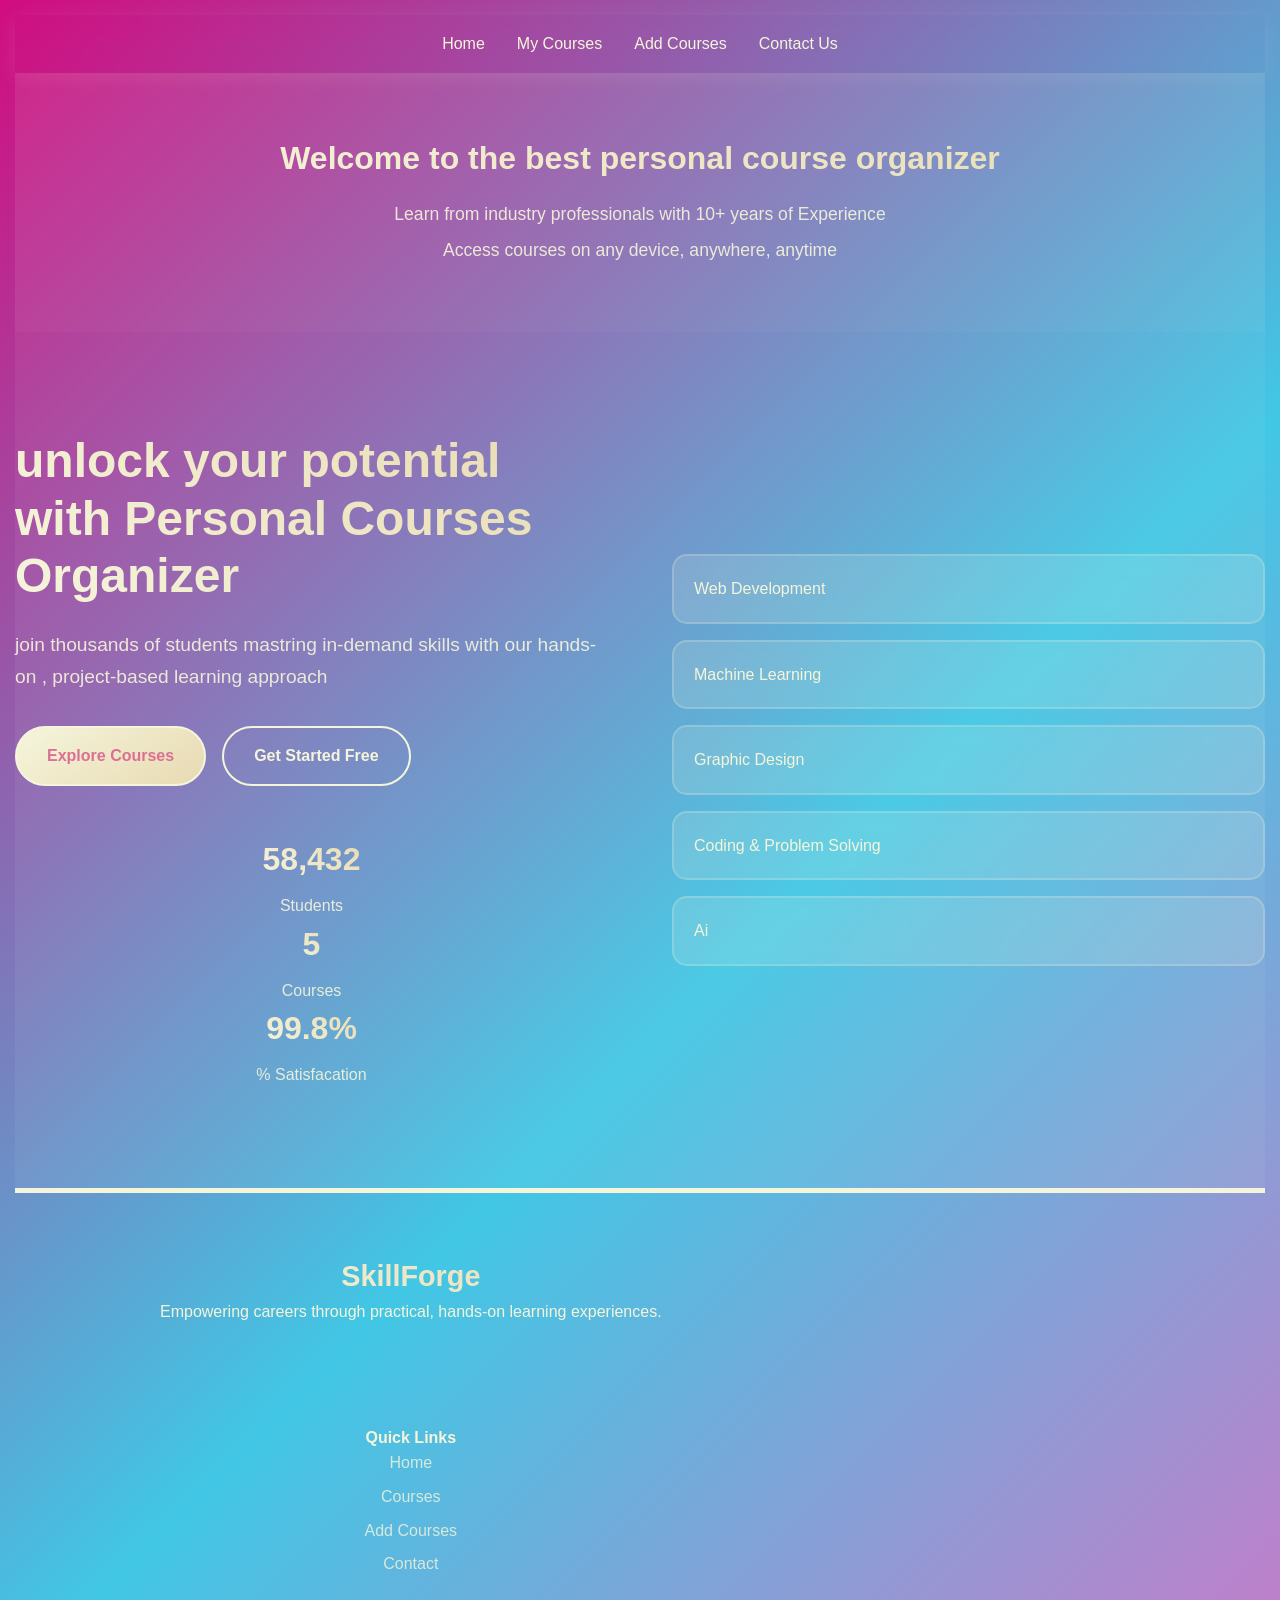
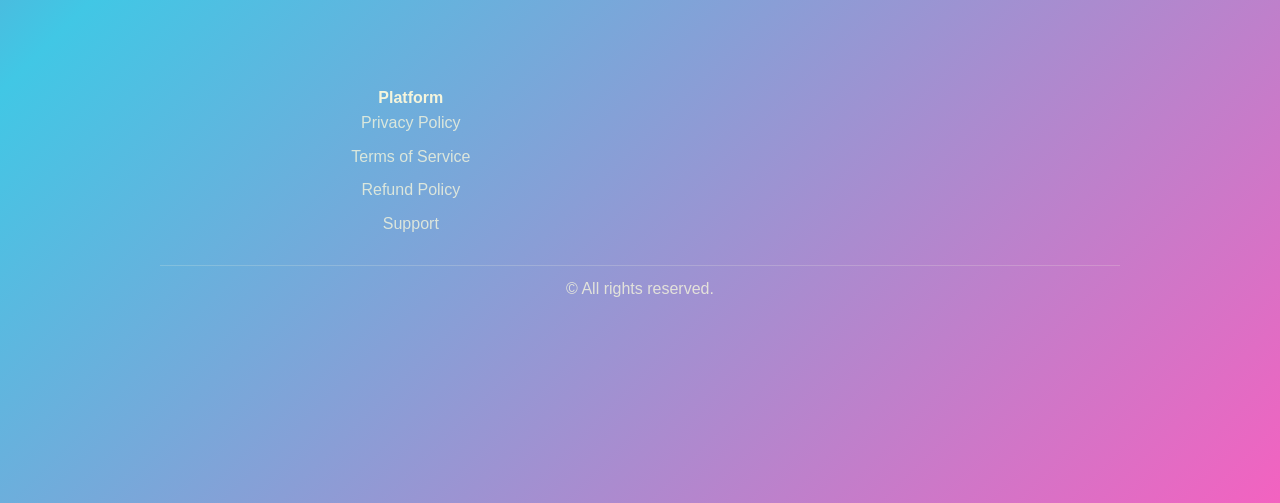
<file: Home.html>
<!DOCTYPE html>
<html lang="en">
    <head>
        <meta charset="UTF-8">
         <meta name="viewport" content="width=device-width, initial-scale=1.0">
    <title>Personal Course Organizer</title>
    <link rel="stylesheet" href="">
    <link href="" rel="stylesheet">
    <link rel="stylesheet" href="style.css">
</head>
<body>
    <header class="header">
        <nav class="navbar">
            <div class="nav-container">
                <div class="logo">
                </div>
                <ul class="nav-container">
                    <li><a href="Home.html">Home</a> </li>
                    <li><a href="My Courses.html">My Courses</a> </li>
                    <li><a href="add courses.html">Add Courses</a> </li>
                    <li><a href="contact us.html">Contact Us</a> </li>
                </ul>
            </div>
          
        </nav>
    </header>

     
     <main>
        <h3>Welcome to the best personal course organizer</h3>
        <p>Learn from industry professionals with 10+ years of Experience</p>
        <p>Access courses on any device, anywhere, anytime</p>
    </main>
     <section id="home" class="hero">
        <div class="hero-contant">
            <h1 class="hero-title">unlock your potential with Personal Courses Organizer</h1>
            <p class="hero-subtitle">join thousands of students mastring in-demand skills with our hands-on , project-based learning approach</p>
            <div class="hero-buttons">
                <a href="#my courses" >Explore Courses</a>
                <a href="contact us ">Get Started Free</a>
            </div>
            <div class="stat">
                <span class="stat-number" data-target="50k">58,432</span>
                <span>Students</span>
            </div>
            <div class="stat">
                <span class="stat-number" data-target="200">5</span>
                <span >Courses</span>
            </div>
            <div class="stat">
                 <span class="stat-number" data-target="98">99.8%</span>
                 <span>% Satisfacation</span>
            </div>
        </div>
        <div class="hero-image">
            <ol>
            <li><div class="course1">Web Development</div></li>
            <li><div class="course2">Machine Learning </div></li>
            <li><div class="course3">Graphic Design</div></li>
            <li><div class="course4">Coding & Problem Solving</div></li>
            <li><div class="course5">Ai</div></li>
            </ol>
        </div>
    </section>
    <footer class="footer">
        <div class="container">
            <div class="footer-content">
                <div class="footer-section">
                    <div class="logo">
                        
                        <span>SkillForge</span>
                    </div>
                    <p>Empowering careers through practical, hands-on learning experiences.</p>
                </div>
                <div class="footer-section">
                    <h4>Quick Links</h4>
                    <ul>
                        <li><a href="home.html">Home</a></li>
                        <li><a href="My Courses.html">Courses</a></li>
                        <li><a href="add courses.html">Add Courses</a></li>
                        <li><a href="contact us.html">Contact</a></li>
                    </ul>
                </div>
                <div class="footer-section">
                    <h4>Platform</h4>
                    <ul>
                        <li><a href="#">Privacy Policy</a></li>
                        <li><a href="#">Terms of Service</a></li>
                        <li><a href="#">Refund Policy</a></li>
                        <li><a href="#">Support</a></li>
                    </ul>
                </div>
            </div>
            <div class="footer-bottom">
                <p>&copy;  All rights reserved.</p>
            </div>
        </div>
    </footer>    
    </body>
</html>
    </head>
</html>
</file>
<file: style.css>
ul{
    list-style-type: none;
}
* {
  margin: 0;
  padding: 0;
  box-sizing: border-box;
}

body {
  font-family: 'Segoe UI', Tahoma, Geneva, Verdana, sans-serif;
  line-height: 1.6;
  color: #F5F5DC;
  background: linear-gradient(135deg, rgb(210, 12, 128) 0%, rgb(65, 199, 229) 50%,rgb(243, 98, 192) 100%);
  min-height: 100vh;
  margin: 5px;
  padding: 10px;
  display: flex;
  flex-direction: column;
  font-family: Arial, Helvetica, sans-serif;

}

.container {
  display: flex;
  justify-content: space-between;
  flex-wrap: wrap;
  gap: 20px;
  margin: auto;
  padding: 0 20px;
  width: 80%;
}

.header {
  background:  rgb(210, 12, 128) 0%, rgb(65, 199, 229) 50%,rgb(243, 98, 192) 100%;
  backdrop-filter: blur(10px);
  box-shadow: 0 4px 20px rgba(245, 245, 220, 0.1);
  position: sticky;
  top: 0;
  z-index: 1000;
}

.navbar {
  padding: 1rem 0;
}

.nav-container {
  max-width: 1200px;
  margin: 0 auto;
  padding: 0 20px;
  display: flex;
  justify-content: space-between;
  align-items: center;
}

.logo {
  font-size: 1.8rem;
  font-weight: bold;
  background: linear-gradient(45deg, #F5F5DC, #E8DAB2);
  -webkit-background-clip: text;
  -webkit-text-fill-color: transparent;
  background-clip: text;
}

.nav-container ul {
  display: flex;
  list-style: none;
  gap: 2rem;
}

.nav-container a {
  text-decoration: none;
  color: #F5F5DC;
  font-weight: 500;
  transition: all 0.3s ease;
  position: relative;
}
table {
    width: auto;
    border-collapse: collapse;
  }

  th, td {
    border: 3px solid black;
    padding: 10px;
    text-align: center;
  }
.nav-container a:hover {
  color: black;
}

.nav-container a::after {
  content: '';
  position: absolute;
  width: 0;
  height: 2px;
  bottom: -5px;
  left: 0;
  background: #F5F5DC;
  transition: width 0.3s ease;
}
.nav-container a:hover::after {
  width: 100%;
}
.hero {
  padding: 100px 0;
  display: grid;
  grid-template-columns: 1fr 1fr;
  gap: 4rem;
  align-items: center;
  min-height: 80vh;
  background: rgba(245, 245, 220, 0.05);
}
.hero-content {
  padding-right: 2rem;
}
.hero-title {
  font-size: 3rem;
  font-weight: bold;
  background: linear-gradient(45deg, #F5F5DC, #E8DAB2);
  -webkit-background-clip: text;
  -webkit-text-fill-color: transparent;
  background-clip: text;
  margin-bottom: 1.5rem;
  line-height: 1.2;
}
.hero-subtitle {
  font-size: 1.2rem;
  color: rgba(245, 245, 220, 0.9);
  margin-bottom: 2rem;
  line-height: 1.7;
}
.hero-buttons {
  display: flex;
  gap: 1rem;
  margin-bottom: 3rem;
  flex-wrap: wrap;
}
.hero-buttons a {
  padding: 15px 30px;
  text-decoration: none;
  border-radius: 50px;
  font-weight: bold;
  transition: all 0.3s ease;
  display: inline-block;
  border: 2px solid #F5F5DC;
}
.hero-buttons a:first-child {
  background: linear-gradient(145deg, #F5F5DC, #E8DAB2);
  color:palevioletred;
}
.hero-buttons a:first-child:hover {
  transform: translateY(-3px);
  box-shadow: 0 10px 25px rgba(245, 245, 220, 0.4);
  background: #E8DAB2;
}
.hero-buttons a:last-child {
  background: transparent;
  color: #F5F5DC;
}
.hero-buttons a:last-child:hover {
  background: #F5F5DC;
  color:palevioletred;
  transform: translateY(-3px);
}
.hero-stats {
  display: flex;
  gap: 3rem;
  margin-bottom: 1rem;
}
.stat {
  display: flex;
  flex-direction: column;
  align-items: center;
}
.stat-number {
  font-size: 2rem;
  font-weight: bold;
  background: linear-gradient(45deg, #F5F5DC, #E8DAB2);
  -webkit-background-clip: text;
  -webkit-text-fill-color: transparent;
  background-clip: text;
}
.stat span:last-child {
  color: rgba(245, 245, 220, 0.9);
  margin-top: 0.5rem;
}
.hero-image ol {
  list-style: none;
  display: flex;
  flex-direction: column;
  gap: 1rem;
}
.course1, .course2, .course3, .course4, .course5 {
  background: rgba(245, 245, 220, 0.15);
  backdrop-filter: blur(10px);
  padding: 20px;
  border-radius: 15px;
  border: 2px solid rgba(245, 245, 220, 0.2);
  transition: all 0.3s ease;
  cursor: pointer;
}
.course1:hover, .course2:hover, .course3:hover, .course4:hover, .course5:hover {
  transform: translateX(10px);
  background: rgba(245, 245, 220, 0.25);
  border-color: #F5F5DC;
  box-shadow: 0 10px 25px rgba(245, 245, 220, 0.2);
}
.courses {
  padding: 90px 0;
  background: rgba(245, 245, 220, 0.08);
}
.courses img{
  max-width: 100%;
  height: auto;
  object-fit: cover;
  border-radius: 10px;
  width: 100%;
}
.course{
  background-color: #E8DAB2;
  color: black;
  padding: 10px 25px;
  border: none;
  border-radius: 50px;
  font-size: 16px;
}
.course:hover{
  background-color: rgb(0, 255, 225);
}
.contact button{
  background-color: rgb(184, 74, 240);
  color: black;
  padding: 10px 25px;
  border: none;
  border-radius: 50px;
  font-size: 16px;
}
.contact button:hover{
  background-color: aqua;
}
.section-header {
  text-align: center;
  margin-bottom: 4rem;
}
.section-header h2 {
  font-size: 2.5rem;
  background: linear-gradient(45deg, #F5F5DC, #E8DAB2);
  -webkit-background-clip: text;
  -webkit-text-fill-color: transparent;
  background-clip: text;
  margin-bottom: 1rem;
}
.section-header p {
  font-size: 1.2rem;
  color: rgba(245, 245, 220, 0.9);
  max-width: 600px;
  margin: 0 auto;
}
.courses-grid {
  display: grid;
  grid-template-columns: repeat(auto-fit, minmax(350px, 1fr));
  gap: 2rem;
}
.course-card {
  background: rgba(245, 245, 220, 0.12);
  backdrop-filter: blur(15px);
  border-radius: 20px;
  padding: 1.2rem;
  box-shadow: 0 15px 35px rgba(0, 0, 0, 0.2);
  transition: all 0.4s ease;
  border: 2px solid rgba(245, 245, 220, 0.1);
  position: relative;
  overflow: hidden;
  width: 100%;
  max-width: 300px;
}
.course-card::before {
  position: absolute;
  top: 0;
  left: 0;
  right: 0;
  height: 4px;
  background: linear-gradient(90deg, #F5F5DC, #E8DAB2, #F5F5DC);
}
.course-card:hover {
  transform: scale(1.05);
  box-shadow: 0 25px 50px rgba(0, 0, 0, 0.3);
  border-color: rgba(245, 245, 220, 0.4);
  background: rgba(245, 245, 220, 0.18);
}
.course-header h3 {
  font-size: 1.5rem;
  color: #F5F5DC;
  margin-bottom: 1rem;
}
.course-card p {
  color: rgba(245, 245, 220, 0.9);
  margin-bottom: 1.5rem;
  line-height: 1.6;
  overflow: hidden;
  
}
.course-meta {
  display: flex;
  gap: 1.5rem;
  margin-bottom: auto;
  font-size: auto;
  color: rgba(245, 245, 220, 0.85);
}
.course-meta span {
  display: flex;
  align-items: center;
  gap: 0.5rem;
}
.course-image {
  width: auto;
  height: auto;
  margin-bottom: auto;
  border-radius: 10px;
  overflow: hidden;
  display: block;
  border: 2px solid rgba(245, 245, 220, 0.2);
}
.course-image img {
  width: 100%;
  height: auto;
  object-fit: auto;
  display: block;
}
.course-price {
  display: flex;
  gap: 1rem;
  margin-bottom: 1.5rem;
  align-items: baseline;
}
.old-price {
  text-decoration: line-through;
  color: rgba(245, 245, 220, 0.7);
  font-size: 1.1rem;
}
.new-price {
  font-size: 1.5rem;
  font-weight: bold;
  background: linear-gradient(45deg, #F5F5DC, #E8DAB2);
  -webkit-background-clip: text;
  -webkit-text-fill-color: transparent;
  background-clip: text;
}
.course-btn {
  width: 100%;
  padding: 15px;
  background: linear-gradient(145deg, #F5F5DC, #E8DAB2);
  color:palevioletred;
  border: none;
  border-radius: 10px;
  font-size: 1rem;
  font-weight: bold;
  cursor: pointer;
  transition: all 0.3s ease;
}
.course-btn:hover {
  transform: translateY(-3px);
  box-shadow: 0 10px 25px rgba(245, 245, 220, 0.4);
}
.add-courses {
  padding: 100px 0;
  text-align: center;
  background: rgba(245, 245, 220, 0.05);
}
.add-courses-content h2 {
  font-size: 2.5rem;
  background: linear-gradient(45deg, #F5F5DC, #E8DAB2);
  -webkit-background-clip: text;
  -webkit-text-fill-color: transparent;
  background-clip: text;
  margin-bottom: auto;
}
.add-courses-content p {
  font-size: auto;
  color: rgba(245, 245, 220, 0.9);
  max-width: auto;
  margin: 0 auto;
}
.course-form {
  width: 100%;
  max-width: 350px;
  margin: 50px auto;
  background: rgb(210, 12, 128) 0%, rgb(65, 199, 229) 50%,rgb(243, 98, 192) 100%;
  backdrop-filter: blur(10px);
  padding: 20px;
  border-radius: 10px;
  box-shadow: 0 0 10px rgba(0,0,0,0.1);
}

.course-form h2 {
  text-align: center;
  margin-bottom: 15px;
}

.course-form label {
  display: block;
  margin-top: 10px;
  font-weight: bold;
}

.course-form input,
.course-form textarea {
  width: 100%;
  padding: 8px;
  margin-top: 5px;
  border: 1px solid #fbf5f5;
  border-radius: 5px;
}

.course-form textarea {
  resize: none;
  height: 80px;
}

.course-form button {
  width: 100%;
  margin-top: 15px;
  padding: 10px;
  background: #113fe5;
  color: white;
  border: none;
  border-radius: 5px;
  cursor: pointer;
}

.course-form button:hover {
  background: #c30797;
}
main {
  padding: 60px 0;
  text-align: center;
  background: rgba(245, 245, 220, 0.08);
  flex: 1;
}
main h3 {
  font-size: 2rem;
  background: linear-gradient(45deg, #F5F5DC, #E8DAB2);
  -webkit-background-clip: text;
  -webkit-text-fill-color: transparent;
  background-clip: text;
  margin-bottom: 1rem;
}
main p {
  font-size: 1.1rem;
  color: rgba(245, 245, 220, 0.9);
  margin-bottom: 0.5rem;
}
.contact {
  padding: 100px 0;
  background: rgba(245, 245, 220, 0.06);
}
.section-header {
  text-align: center;
  margin-bottom: 4rem;
}
.contact-content {
  display: grid;
  grid-template-columns: 1fr 2fr;
  gap: 4rem;
}
.contact-info {
  display: flex;
  flex-direction: column;
  gap: 2rem;
}
.contact-item {
  padding: 2rem;
  background: rgba(245, 245, 220, 0.12);
  backdrop-filter: blur(10px);
  border-radius: 15px;
  border: 2px solid rgba(245, 245, 220, 0.15);
}
.contact-item h4 {
  color: #F5F5DC;
  margin-bottom: 0.5rem;
  font-size: 1.2rem;
}
.contact-item p {
  color: rgba(245, 245, 220, 0.9);
}
.contact-form {
  background: rgba(245, 245, 220, 0.12);
  backdrop-filter: blur(15px);
  padding: 2.5rem;
  border-radius: 20px;
  box-shadow: 0 15px 35px rgba(0, 0, 0, 0.2);
  border: 2px solid rgba(245, 245, 220, 0.1);
  align-content: center;
}
.form-group {
  display: flex;
  flex-direction: column;
  gap: 1.5rem;
  margin-bottom: 2rem;
}
.form-group input,
.form-group textarea {
  padding: 15px;
  border: 2px solid rgba(245, 245, 220, 0.3);
  border-radius: 10px;
  font-size: 1rem;
  background: rgba(245, 245, 220, 0.1);
  color: #F5F5DC;
  transition: all 0.3s ease;
}
.form-group input::placeholder,
.form-group textarea::placeholder {
  color: rgba(245, 245, 220, 0.7);
}
.form-group input:focus,
.form-group textarea:focus {
  outline: none;
  border-color: #F5F5DC;
  background: rgba(245, 245, 220, 0.15);
}
.form-group button {
  padding: 15px 30px;
  background: linear-gradient(145deg, #F5F5DC, #E8DAB2);
  color:palevioletred;
  border: none;
  border-radius: 10px;
  font-size: 1.1rem;
  font-weight: bold;
  cursor: pointer;
  transition: all 0.3s ease;
}
.form-group button:hover {
  transform: translateY(-2px);
  box-shadow: 0 10px 25px rgba(245, 245, 220, 0.4);
}
.footer {
  background: rgb(210, 12, 128) 0%, rgb(65, 199, 229) 50%,rgb(243, 98, 192) 100% ;
  color: #F5F5DC;
  padding: 60px 0 20px;
  border-top: 5px solid #F5F5DC;
  width: 100%;
  min-height: 100vh;
  box-sizing: border-box;
  position: relative;
  margin-top: auto;
  text-align: center;

}
.footer-content {
  display: grid;
  grid-template-columns: repeat(auto-fit, minmax(250px, 1fr));
  gap: 100px;
  margin-bottom: auto;
}
.footer-section h4 {
  margin-bottom: auto;
  color: #F5F5DC;
}
.footer-section ul {
  list-style: none;
}
.footer-section ul li {
  margin-bottom: 0.5rem;
}
.footer-section a {
  color: rgba(245, 245, 220, 0.8);
  text-decoration: none;
  transition: color 0.3s ease;
}
.footer-section a:hover {
  color: rgb(191, 5, 157);
}
.footer-bottom {
  text-align: center;
  padding:20px 0;
  border-top: 1px solid rgba(245, 245, 220, 0.2);
  color: rgba(245, 245, 220, 0.8);
  margin-top: auto;
  padding: 10px;
  bottom: auto;
  width: 100%;
  
  

}
@media (max-width: 768px) {
  .nav-container ul {
    gap: 1rem;
  }
  .container{
    flex-direction: column;
  }
  h1{
    font-size: 20px;
  }
  .hero {
    grid-template-columns: 1fr;
    text-align: center;
    padding: 60px 0;
  }
  .hero-title {
    font-size: 2rem;
  }
  .hero-buttons {
    justify-content: center;
  }
  .hero-stats {
    justify-content: center;
  }
}
.course-card{
    height: auto;
    width: auto;
}
</file>
